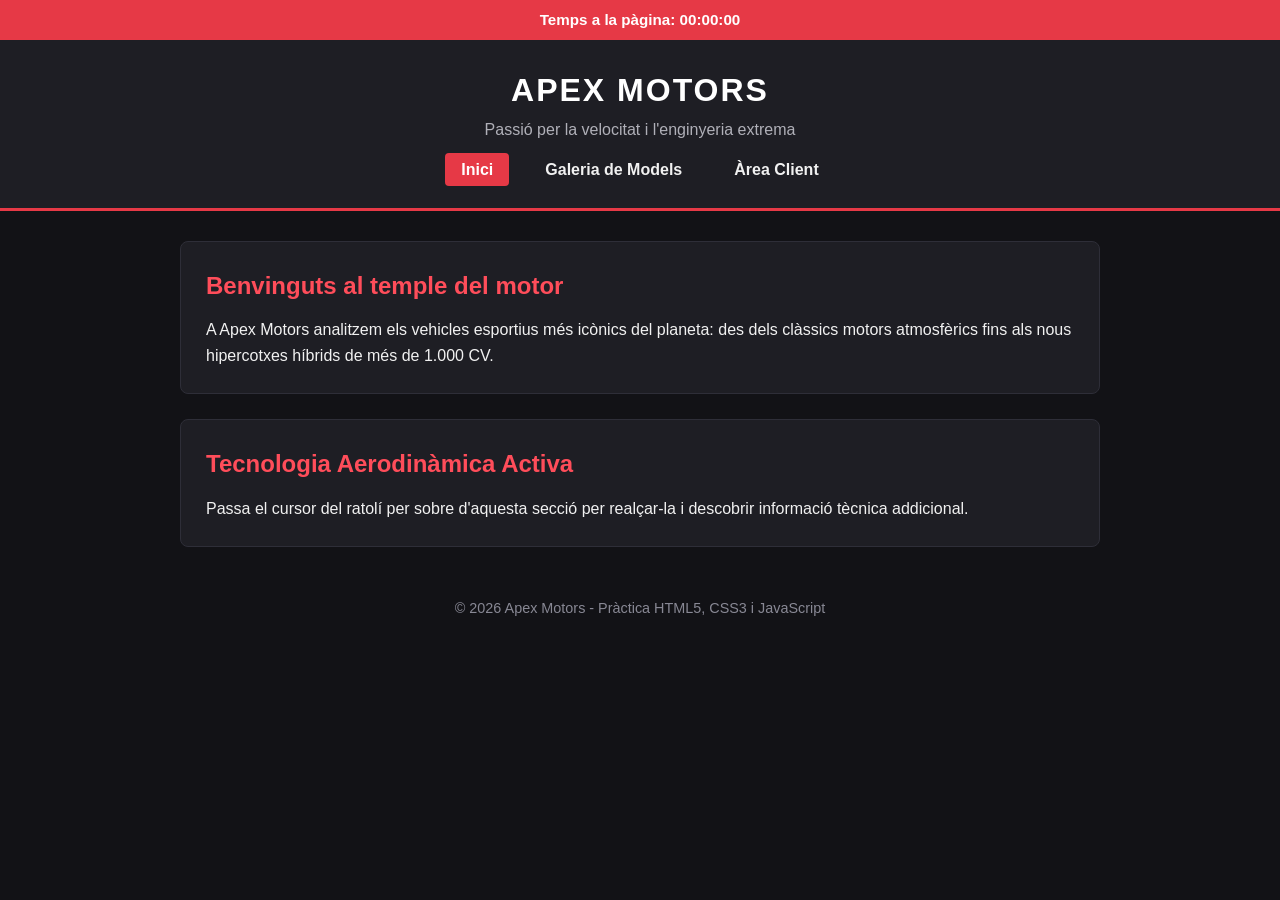
<file: A5_DiazJeyson/index.html>
<!DOCTYPE html>
<html lang="ca">
<head>
    <meta charset="UTF-8">
    <meta name="viewport" content="width=device-width, initial-scale=1.0">
    <title>Apex Motors | Cotxes Esportius d'Alt Rendiment</title>
    <meta name="description" content="Descobreix el món dels cotxes esportius, superesportius i enginyeria d'alt rendiment a Apex Motors.">
    <meta name="author" content="Jeyson Diaz">
    <meta name="keywords" content="cotxes esportius, superesportius, motor, velocitat, automoció">
    <link rel="stylesheet" href="css/estils.css">
    <script>
        // Exercici 3: Rellotge al <head> que compta el temps a la pàgina fins a la recàrrega
        let segonsTotals = 0;

        function actualitzarRellotge() {
            segonsTotals++;
            let hores = Math.floor(segonsTotals / 3600);
            let minuts = Math.floor((segonsTotals % 3600) / 60);
            let segons = segonsTotals % 60;

            let hText = hores < 10 ? "0" + hores : hores;
            let mText = minuts < 10 ? "0" + minuts : minuts;
            let sText = segons < 10 ? "0" + segons : segons;

            document.getElementById("rellotge").textContent =
                "Temps a la pàgina: " + hText + ":" + mText + ":" + sText;
        }

        window.addEventListener("load", function () {
            setInterval(actualitzarRellotge, 1000);
        });
    </script>
</head>
<body>
    <div id="rellotge" class="barra-rellotge">Temps a la pàgina: 00:00:00</div>

    <header>
        <h1>APEX MOTORS</h1>
        <p>Passió per la velocitat i l'enginyeria extrema</p>
        <nav>
            <ul>
                <li><a href="index.html" class="actiu">Inici</a></li>
                <li><a href="models.html">Galeria de Models</a></li>
                <li><a href="compte.html">Àrea Client</a></li>
            </ul>
        </nav>
    </header>

    <main>
        <section class="targeta">
            <h2>Benvinguts al temple del motor</h2>
            <p>A Apex Motors analitzem els vehicles esportius més icònics del planeta: des dels clàssics motors atmosfèrics fins als nous hipercotxes híbrids de més de 1.000 CV.</p>
        </section>

        <!-- Exercici 2: Secció amb onmouseover i onmouseout -->
        <section id="seccioInteractiva" class="targeta" onmouseover="ressaltarSeccio()" onmouseout="restaurarSeccio()">
    <h2 id="titolInteractiu">Tecnologia Aerodinàmica Activa</h2>
    <p>Passa el cursor del ratolí per sobre d'aquesta secció per realçar-la i descobrir informació tècnica addicional.</p>
    <p id="paragrafOcult" class="ocult">
        <strong>Dada tècnica:</strong> A 300 km/h, un aleró actiu pot generar més de 800 kg de càrrega aerodinàmica per mantenir el cotxe enganxat a l'asfalt en revolts ràpids.
    </p>
</section>
    </main>

    <footer>
        <p>© 2026 Apex Motors - Pràctica HTML5, CSS3 i JavaScript</p>
    </footer>

    <script>
    function ressaltarSeccio() {
        const seccio = document.getElementById("seccioInteractiva");
        const titol = document.getElementById("titolInteractiu");
        const textOcult = document.getElementById("paragrafOcult");

        seccio.style.backgroundColor = "#e63946";
        seccio.style.color = "#ffffff";
        titol.style.color = "#ffffff";
        textOcult.style.display = "block";
    }

    function restaurarSeccio() {
        const seccio = document.getElementById("seccioInteractiva");
        const titol = document.getElementById("titolInteractiu");
        const textOcult = document.getElementById("paragrafOcult");

        seccio.style.backgroundColor = "#1e1e24";
        seccio.style.color = "#f1f1f1";
        titol.style.color = "#ff4d5a";
        textOcult.style.display = "none";
    }
</script>
</body>
</html>
</file>
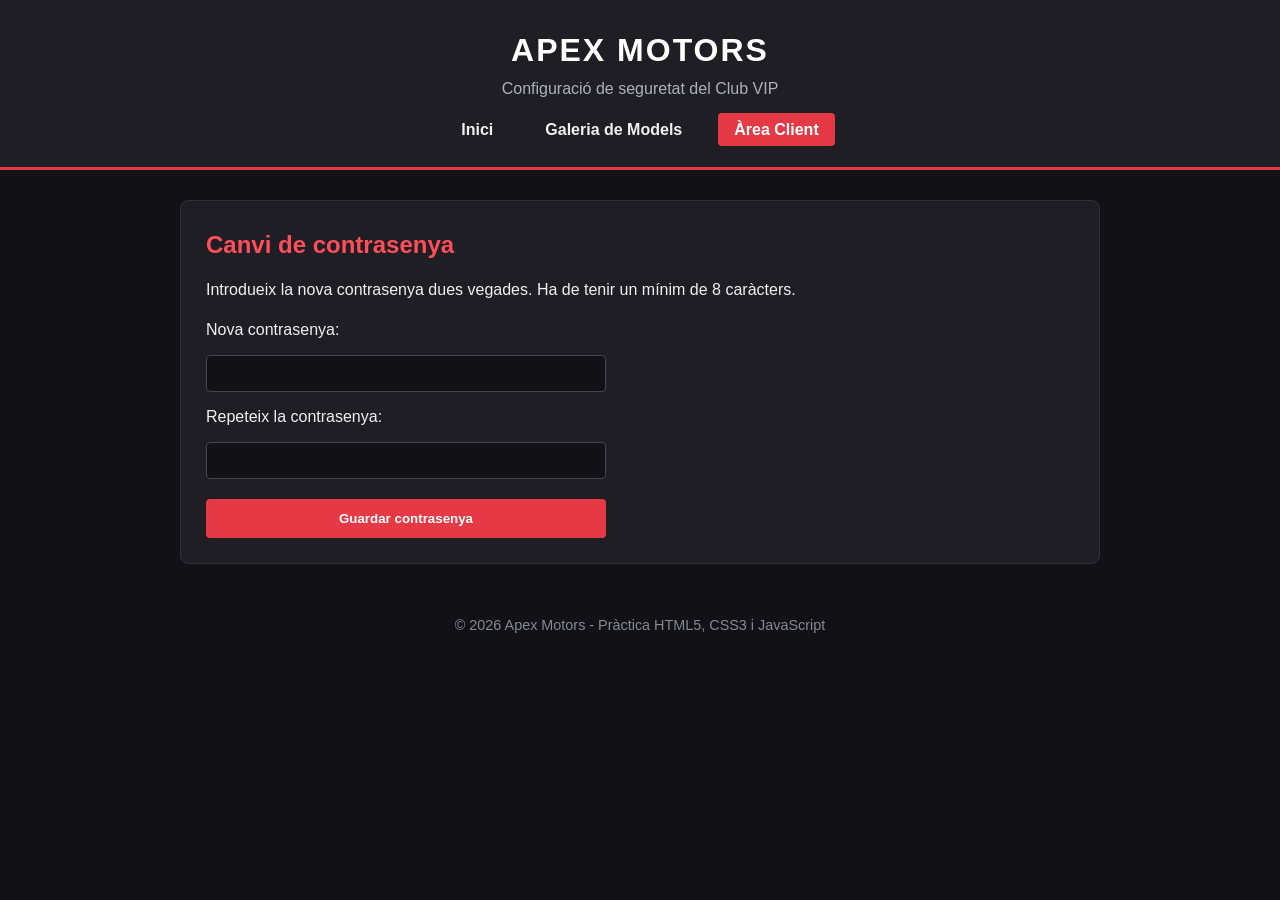
<file: A5_DiazJeyson/compte.html>
<!DOCTYPE html>
<html lang="ca">
<head>
    <meta charset="UTF-8">
    <meta name="viewport" content="width=device-width, initial-scale=1.0">
    <title>Àrea Client | Apex Motors</title>
    <meta name="description" content="Gestiona el teu perfil de soci del club Apex Motors i actualitza la teva contrasenya de seguretat.">
    <meta name="author" content="Jeyson Diaz">
    <meta name="keywords" content="compte client, seguretat, contrasenya, club esportius">
    <link rel="stylesheet" href="css/estils.css">
</head>
<body>
    <header>
        <h1>APEX MOTORS</h1>
        <p>Configuració de seguretat del Club VIP</p>
        <nav>
            <ul>
                <li><a href="index.html">Inici</a></li>
                <li><a href="models.html">Galeria de Models</a></li>
                <li><a href="compte.html" class="actiu">Àrea Client</a></li>
            </ul>
        </nav>
    </header>

    <main>
        <section class="targeta">
            <h2>Canvi de contrasenya</h2>
            <p>Introdueix la nova contrasenya dues vegades. Ha de tenir un mínim de 8 caràcters.</p>

            <!-- Exercici 4: Formulari amb 2 camps de password -->
            <form class="formulari-clau">
                <label for="pass1">Nova contrasenya:</label>
                <input type="password" id="pass1" name="pass1" required>

                <label for="pass2">Repeteix la contrasenya:</label>
                <input type="password" id="pass2" name="pass2" required>

                <button type="button" onclick="comprovarContrasenya()">Guardar contrasenya</button>
            </form>
        </section>
    </main>

    <footer>
        <p>© 2026 Apex Motors - Pràctica HTML5, CSS3 i JavaScript</p>
    </footer>

    <script>
        // Exercici 4: Validació de contrasenyes en el <body>
        function comprovarContrasenya() {
            const p1 = document.getElementById("pass1").value;
            const p2 = document.getElementById("pass2").value;

            if (p1.length < 8) {
                alert("Error: La contrasenya ha de tenir un mínim de 8 caràcters de longitud.");
            } else if (p1 !== p2) {
                alert("Error: Les dues contrasenyes no coincideixen.");
            } else {
                alert("S'ha canviat correctament la contrasenya");
            }
        }
    </script>
</body>
</html>
</file>
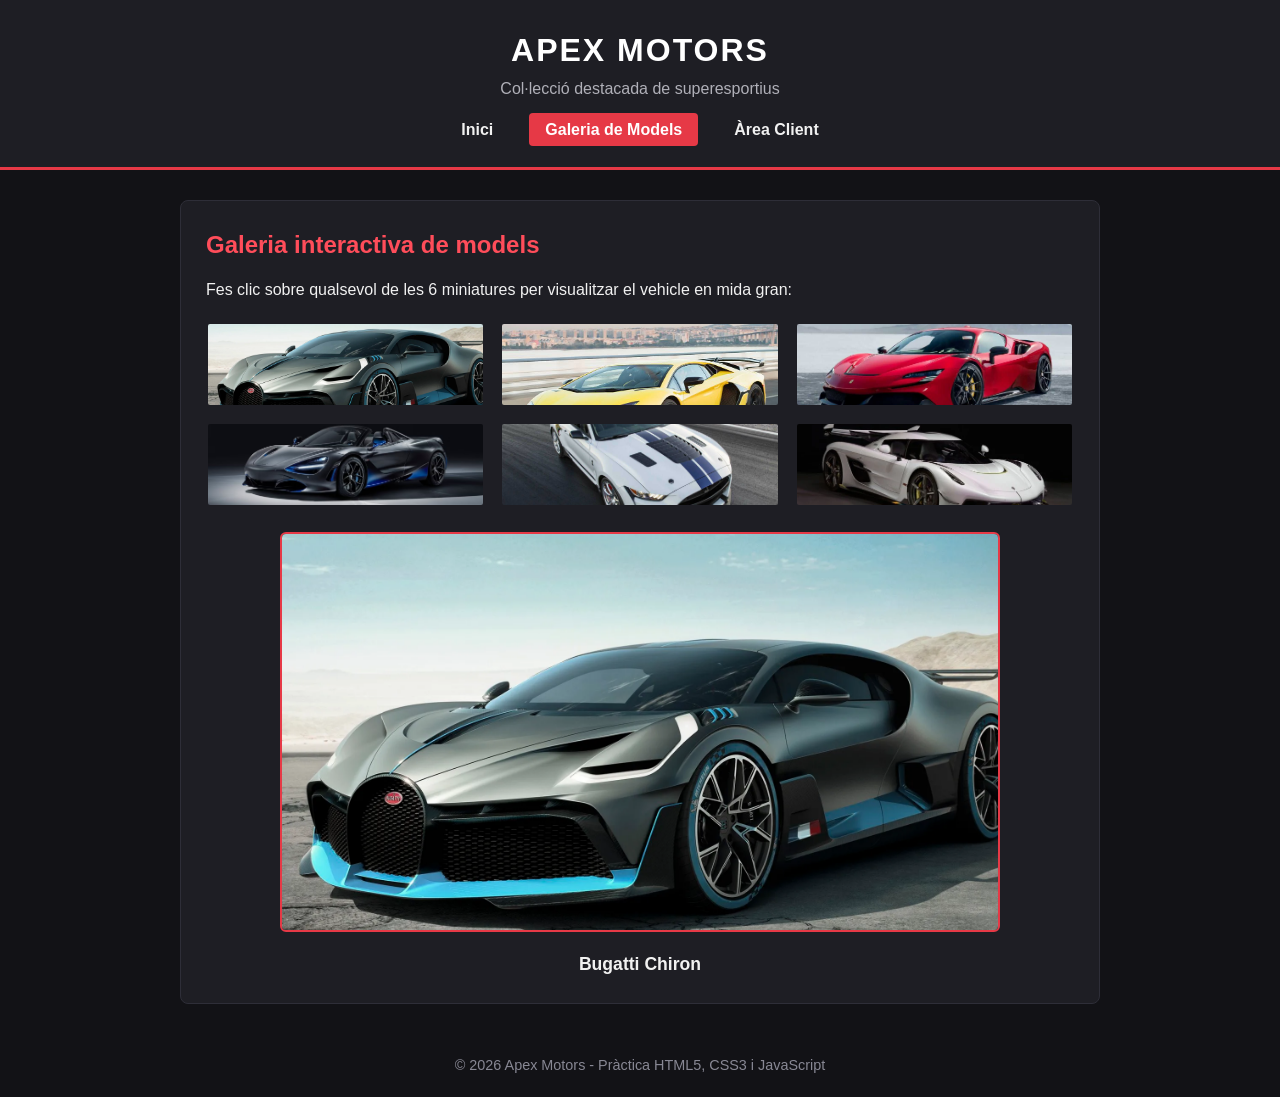
<file: A5_DiazJeyson/models.html>
<!DOCTYPE html>
<html lang="ca">
<head>
    <meta charset="UTF-8">
    <meta name="viewport" content="width=device-width, initial-scale=1.0">
    <title>Galeria de Models | Apex Motors</title>
    <meta name="description" content="Explora la nostra galeria interactiva amb 6 cotxes esportius llegendaris en alta definició.">
    <meta name="author" content="Jeyson Diaz">
    <meta name="keywords" content="galeria cotxes, porsche, ferrari, lamborghini, esportius">
    <link rel="stylesheet" href="css/estils.css">
    <script src="components/galeria.js" defer></script>
</head>
<body>
    <header>
        <h1>APEX MOTORS</h1>
        <p>Col·lecció destacada de superesportius</p>
        <nav>
            <ul>
                <li><a href="index.html">Inici</a></li>
                <li><a href="models.html" class="actiu">Galeria de Models</a></li>
                <li><a href="compte.html">Àrea Client</a></li>
            </ul>
        </nav>
    </header>

    <main>
        <section class="targeta">
            <h2>Galeria interactiva de models</h2>
            <p>Fes clic sobre qualsevol de les 6 miniatures per visualitzar el vehicle en mida gran:</p>

            <!-- Exercici 1: 6 imatges petites -->
            <div class="graella-miniatures">
                <img src="img/cotxe1.webp" alt="Bugatti Chiron" class="miniatura" onclick="mostrarImatgeGran(this)">
                <img src="img/cotxe2.webp" alt="Lamborghini Aventador SVJ" class="miniatura" onclick="mostrarImatgeGran(this)">
                <img src="img/cotxe3.jpg" alt="Ferrari SF90 Stradale" class="miniatura" onclick="mostrarImatgeGran(this)">
                <img src="img/cotxe4.avif" alt="McLaren 720S Spider" class="miniatura" onclick="mostrarImatgeGran(this)">
                <img src="img/cotxe5.jpg" alt="Ford Mustang Shelby GT500" class="miniatura" onclick="mostrarImatgeGran(this)">
                <img src="img/cotxe6.webp" alt="Koenigsegg Jesko" class="miniatura" onclick="mostrarImatgeGran(this)">
            </div>

            <!-- Contenidor de la imatge en mida gran a sota -->
            <div class="visor-gran">
                <img id="imatgeGran" src="img/cotxe1.webp" alt="Bugatti Chiron">
                <p id="titolImatge">Bugatti Chiron</p>
            </div>
        </section>
    </main>

    <footer>
        <p>© 2026 Apex Motors - Pràctica HTML5, CSS3 i JavaScript</p>
    </footer>
</body>
</html>
</file>
<file: A5_DiazJeyson/css/estils.css>
* {
    box-sizing: border-box;
    margin: 0;
    padding: 0;
}

body {
    font-family: Arial, Helvetica, sans-serif;
    background-color: #121216;
    color: #f1f1f1;
    line-height: 1.6;
}

.barra-rellotge {
    background-color: #e63946;
    color: #ffffff;
    text-align: center;
    padding: 8px;
    font-weight: bold;
    font-size: 0.95rem;
}

header {
    background-color: #1e1e24;
    text-align: center;
    padding: 25px 15px;
    border-bottom: 3px solid #e63946;
}

header h1 {
    letter-spacing: 2px;
    color: #ffffff;
}

header p {
    color: #b0b0b8;
    margin-bottom: 15px;
}

nav ul {
    list-style: none;
    display: flex;
    justify-content: center;
    gap: 20px;
}

nav a {
    color: #f1f1f1;
    text-decoration: none;
    padding: 8px 16px;
    border-radius: 4px;
    font-weight: bold;
}

nav a:hover,
nav a.actiu {
    background-color: #e63946;
    color: #ffffff;
}

main {
    max-width: 960px;
    margin: 30px auto;
    padding: 0 20px;
}

.targeta {
    background-color: #1e1e24;
    padding: 25px;
    border-radius: 8px;
    margin-bottom: 25px;
    border: 1px solid #2e2e38;
}

.targeta h2 {
    margin-bottom: 12px;
    color: #ff4d5a;
}

.seccio-normal {
    cursor: pointer;
    transition: background-color 0.25s ease, color 0.25s ease;
}

.seccio-normal:hover h2 {
    color: #ffffff;
}

.ocult {
    display: none;
    margin-top: 15px;
    padding-top: 12px;
    border-top: 1px solid rgba(255, 255, 255, 0.3);
}

/* Galeria de 6 miniatures */
.graella-miniatures {
    display: grid;
    grid-template-columns: repeat(3, 1fr);
    gap: 15px;
    margin-top: 20px;
}

.miniatura {
    width: 100%;
    height: 85px;
    object-fit: cover;
    border-radius: 4px;
    cursor: pointer;
    border: 2px solid transparent;
}

.miniatura:hover {
    border-color: #e63946;
}

.visor-gran {
    margin-top: 25px;
    text-align: center;
}

.visor-gran img {
    width: 100%;
    max-width: 720px;
    height: 400px;
    object-fit: cover;
    border-radius: 6px;
    border: 2px solid #e63946;
}

.visor-gran p {
    margin-top: 10px;
    font-weight: bold;
    font-size: 1.1rem;
}

/* Formulari */
.formulari-clau {
    display: flex;
    flex-direction: column;
    max-width: 400px;
    gap: 12px;
    margin-top: 15px;
}

.formulari-clau input {
    padding: 10px;
    border-radius: 4px;
    border: 1px solid #444452;
    background-color: #121216;
    color: #ffffff;
}

.formulari-clau button {
    padding: 12px;
    background-color: #e63946;
    color: #ffffff;
    border: none;
    border-radius: 4px;
    font-weight: bold;
    cursor: pointer;
    margin-top: 8px;
}

.formulari-clau button:hover {
    background-color: #c92a37;
}

footer {
    text-align: center;
    padding: 20px;
    color: #888894;
    font-size: 0.9rem;
}
</file>
